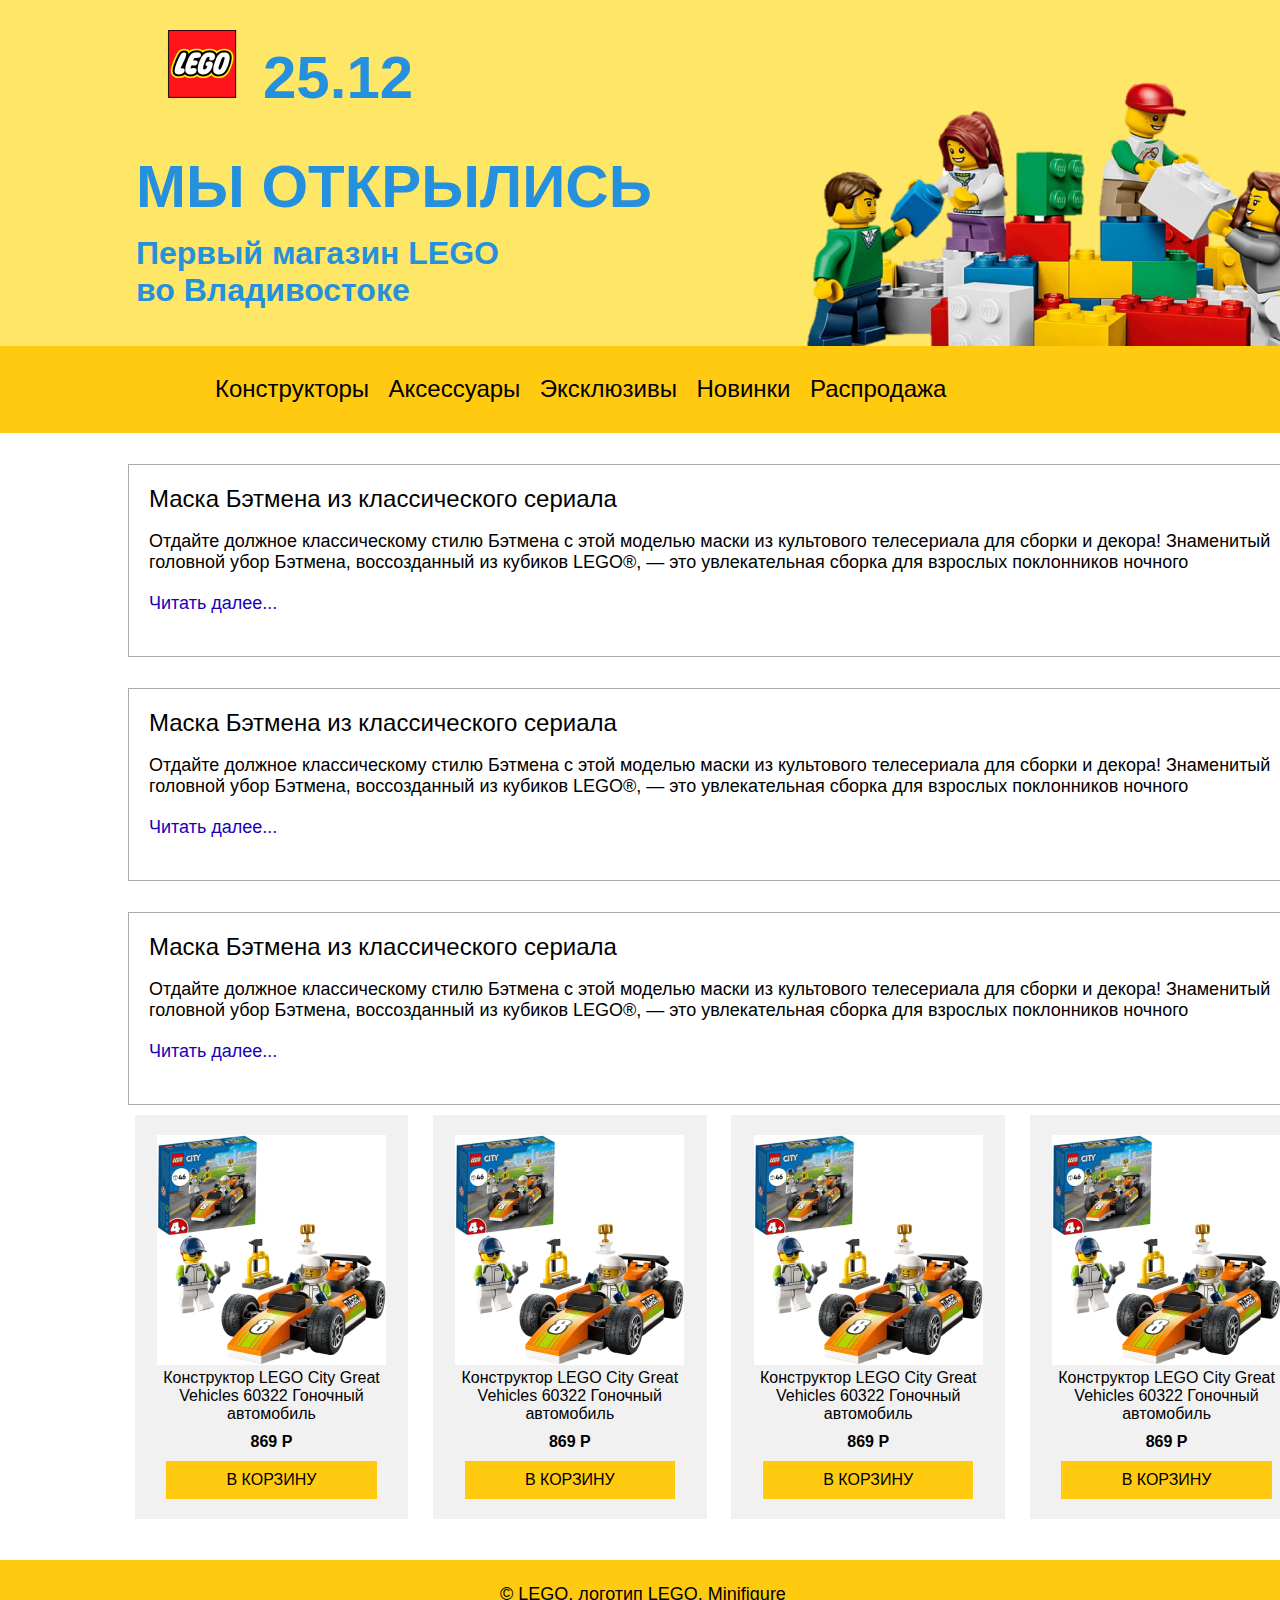
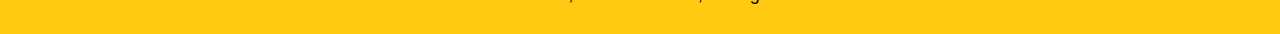
<file: Новая папка/index.html>
<!DOCTYPE html>
<html lang="en">
<head>
    <meta charset="UTF-8">
    <meta name="viewport" content="width=device-width, initial-scale=1.0">
    <title>Document</title>
    <link rel="stylesheet" href="css/style.css">
</head>
<body>
    <div class="banner">
        <img src="img/image5.png" alt="" class="lego">
        <p><img src="img/image4.png" alt="" class="logo"><span>25.12</span></p>
         
        <div class="text"><p><span>МЫ ОТКРЫЛИСЬ</span></p></div>
        <div class="text2"><p>Первый магазин LEGO
            во Владивостоке</p></div>
    </div>
    <header>
        <ul>
            <li>Конструкторы</li>
            <li>Аксессуары</li>
            <li>Эксклюзивы</li>
            <li>Новинки</li>
            <li>Распродажа</li>
        </ul>
    </header>
    <div class="mask">
        <h4>Маска Бэтмена из классического сериала</h4>
        <p>Отдайте должное классическому стилю Бэтмена с этой моделью маски из культового телесериала для сборки и декора! 
            Знаменитый головной убор Бэтмена, воссозданный из кубиков LEGO®, — это увлекательная сборка для взрослых поклонников ночного 
            </p>
        <p><span>Читать далее...</span></p>
    </div>
    <div class="mask">
        <h4>Маска Бэтмена из классического сериала</h4>
        <p>Отдайте должное классическому стилю Бэтмена с этой моделью маски из культового телесериала для сборки и декора! 
            Знаменитый головной убор Бэтмена, воссозданный из кубиков LEGO®, — это увлекательная сборка для взрослых поклонников ночного 
            </p>
        <p><span>Читать далее...</span></p>
    </div>
    <div class="mask">
        <h4>Маска Бэтмена из классического сериала</h4>
        <p>Отдайте должное классическому стилю Бэтмена с этой моделью маски из культового телесериала для сборки и декора! 
            Знаменитый головной убор Бэтмена, воссозданный из кубиков LEGO®, — это увлекательная сборка для взрослых поклонников ночного 
            </p>
        <p><span>Читать далее...</span></p>
    </div>
    <div class="constructor">
    <div class="item">
        <img src="img/image 6.png" alt="Product 1">
        <p>Конструктор LEGO City 
            Great Vehicles 60322 
            Гоночный автомобиль</p>
        <div class="price">869 Р</div>
        <a href="#" class="button">В КОРЗИНУ</a>
    </div>
    <div class="item">
        <img src="img/image 6.png" alt="Product 2">
        <p>Конструктор LEGO City 
            Great Vehicles 60322 
            Гоночный автомобиль</p>
        <div class="price">869 Р</div>
        <a href="#" class="button">В КОРЗИНУ</a>
    </div>
    <div class="item">
        <img src="img/image 6.png" alt="Product 3">
        <p>Конструктор LEGO City 
            Great Vehicles 60322 
            Гоночный автомобиль</p>
        <div class="price">869 Р</div>
        <a href="#" class="button">В КОРЗИНУ</a>
    </div>
    <div class="item">
        <img src="img/image 6.png" alt="Product 4">
        <p>Конструктор LEGO City 
            Great Vehicles 60322 
            Гоночный автомобиль</p>
        <div class="price">869 Р</div>
        <a href="#" class="button">В КОРЗИНУ</a>
    </div>
</div>
    <footer>
        <p>© LEGO, логотип LEGO, Minifigure</p>
    </footer>
</body>
</html>
</file>
<file: Новая папка/css/style.css>
*{
    margin: 0;
    padding: 0;
    box-sizing: border-box;
    font-family: Arial, Helvetica, sans-serif;
}

body{
    width: 1440px;
}

.banner{
    width: 1440px;
    height: 346px;
    background-color:  #FEE667;

}
.logo{
    margin-top: 30px;
    margin-left: 141px;   
}

.lego{
    float: right;
    padding-top: 80px;
    padding-right: 114px;
}

.banner p{
    color: #2590DD;
  
    font-size: 32px;
    font-weight: bold;
}

p span{
    font-size: 60px;
}

.text{
    margin-top: 40px;
    padding-left: 136px;
}
.text2{
    width: 500px;
    margin-top: 14px;
    padding-left: 136px;
}

header ul li{
    text-decoration: none;
    display: inline-block;
    margin-left: 15px;
    font-size: 24px;
}
header ul{
    padding-top:29px ;
    margin-left: 200px;
}
header{
    width: 1440px;
    height: 87px;
    background-color:#FFCA10 ;
    
}

.mask{
    width: 1191px;
    height: 193px;
    margin-left: 128px;
    border: 1px solid #ACAAAA;
    padding: 20px;
    margin-top: 31px;
}
.mask h4{
    margin-bottom: 18px;
    font-size: 24px;
    font-weight: normal;
}
.mask p{
    margin-bottom: 20px;
    font-size: 18px;
}
.mask p span {
    font-size: 18px;
    color: #1A01B7;
}

footer{
    width: 1440px;
    height: 74px;
    background-color:#FFCA10 ;
    margin-top: 31px;
}
footer p{
    padding-left: 500px;
    font-size: 18px;
    padding-top: 24px;
}

.item {
    display: inline-block;
    width: 23%;
    padding: 20px;
    margin: 10px;
    background-color: #F1F1F1;
    text-align: center;
}

.item img {
    max-width: 100%;
    height: auto;
}

.price {
    margin-top: 10px;
    font-weight: bold;
}

.button {
    display: block;
    width: 90%;
    margin: 10px auto 0;
    padding: 10px;
    background-color: #FFCA10;
    color: black;
    text-decoration: none;
}

.constructor {
    margin: 0 auto;
    width: 1191px;
}
</file>
